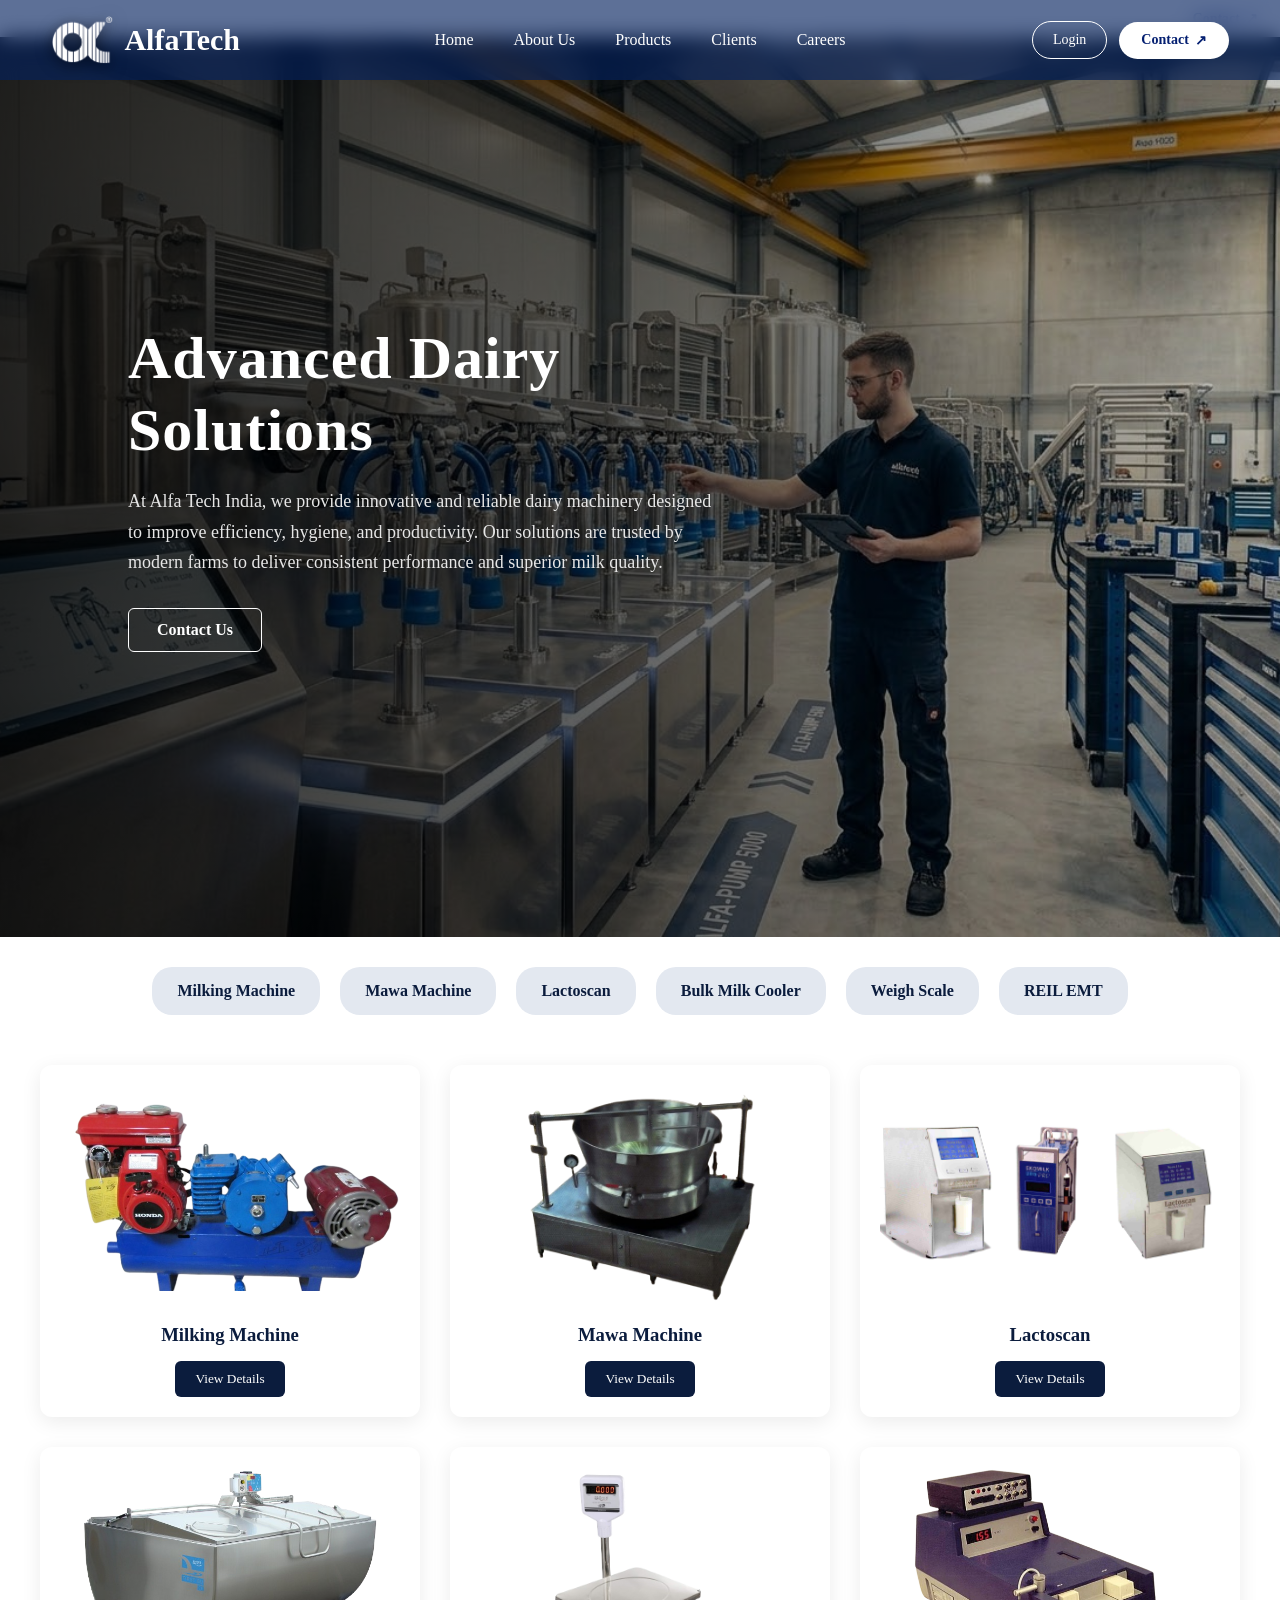
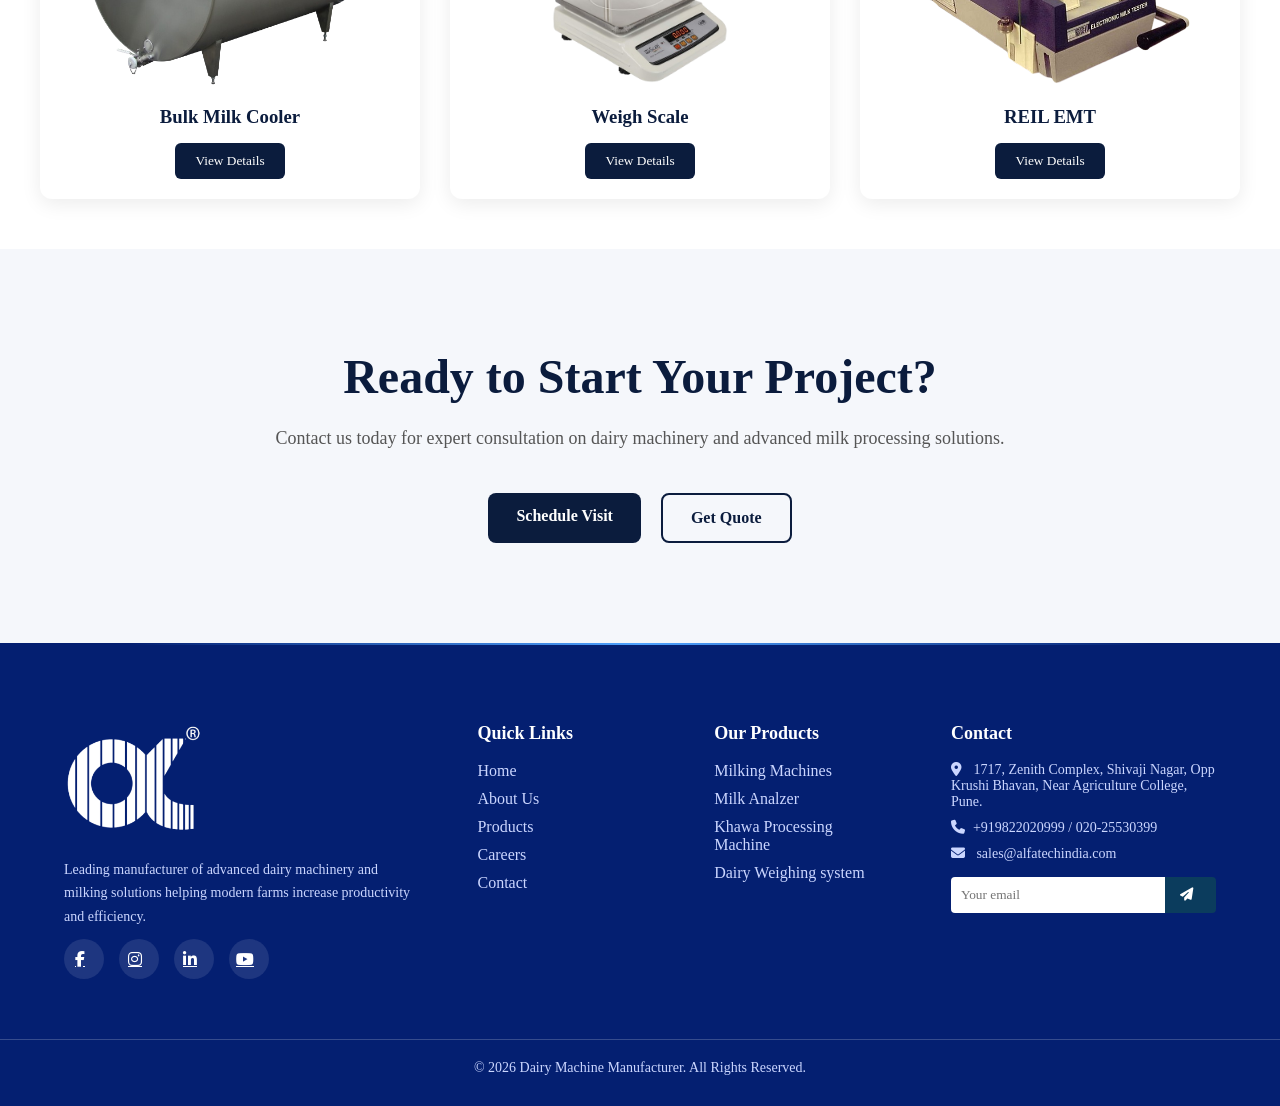
<file: product.html>
<!DOCTYPE html>
<html lang="en">
<head>
<meta charset="UTF-8">
<meta name="viewport" content="width=device-width, initial-scale=1.0">
<title>AlfaTech</title>
<link rel="stylesheet" href="css/product.css">
<link rel="stylesheet"
href="https://cdnjs.cloudflare.com/ajax/libs/font-awesome/6.5.0/css/all.min.css">
<link rel="icon" type="image/png" href="Images/logo.png">
</head>

<body>

    
<!-- ================================================= -->
<!-- ===================== NAVBAR ===================== -->
<!-- ================================================= -->

<header class="navbar" id="navbar">

<div class="nav-wrapper">

<!-- LEFT LOGO -->

<div class="nav-left">
<img src="Images/logo.png" class="logo">
<span>AlfaTech</span>
</div>


<!-- CENTER MENU -->

<nav class="nav-center">

<a href="index.html">Home</a>
<a href="about.html">About Us</a>
<a href="product.html">Products</a>
<a href="clients.html">Clients</a>
<a href="careers.html">Careers</a>


</nav>


<!-- RIGHT BUTTON -->

<div class="nav-right">

   <!-- LOGIN BUTTON -->
      <a href="login.html" class="login-btn">
        Login
      </a>

<a href="contact.html" class="contact-btn">
Contact
<span>↗</span>
</a>



</div>

</div>

</header>



<!-- RIGHT BUTTON -->

<div class="nav-right">

<a href="contact.html" class="contact-btn">
Contact
<span>↗</span>
</a>

</div>

</div>

</header>


<!-- HERO -->
<section class="product-hero">
  <div class="product-hero-content">
    <h1>Advanced Dairy Solutions</h1>

    <p>
      At Alfa Tech India, we provide innovative and reliable dairy machinery 
      designed to improve efficiency, hygiene, and productivity. Our solutions 
      are trusted by modern farms to deliver consistent performance and 
      superior milk quality.
    </p>

    <div class="hero-buttons">
      <a href="contact.html" class="btn-primary">Contact Us</a>
    </div>
  </div>
</section>


<!-- ================= CATEGORY ================= -->
<section class="product-category">

  <div class="category-pill " data-filter="milking">Milking Machine</div>
  <div class="category-pill" data-filter="mawa">Mawa Machine</div>
  <div class="category-pill" data-filter="lactoscan">Lactoscan</div>
  <div class="category-pill"data-filter="bmc">Bulk Milk Cooler</div>
  <div class="category-pill" data-filter="weigh">Weigh Scale</div>
  <div class="category-pill"data-filter="reil">REIL EMT</div>

</section>

<!-- ================= PRODUCT GRID ================= -->
<section class="product-grid">

  <!-- CARD 1 -->
  <div class="product-card " data-category="milking">
    <img src="Images/milking-machine.png">
    <h3>Milking Machine</h3>
    <button onclick="window.location.href='product/milking.html'">
  View Details
</button>
  </div>

  <!-- CARD 2 -->
  <div class="product-card" data-category="mawa">
    <img src="Images/khawa_machine.png">
    <h3>Mawa Machine</h3>
    <button>View Details</button>
  </div>

  <!-- CARD 3 -->
  <div class="product-card " data-category="lactoscan">
    <img src="Images/LACEKO.jpg">
    <h3>Lactoscan</h3>
    <button>View Details</button>
  </div>

  <!-- CARD 4 -->
  <div class="product-card" data-category="bmc">
    <img src="Images/bulk-milk-cooler.png">
    <h3>Bulk Milk Cooler</h3>
    <button>View Details</button>
  </div>

  <!-- CARD 5 -->
  <div class="product-card " data-category="weigh">
    <img src="Images/weighing_scale.png">
    <h3>Weigh Scale</h3>
    <button>View Details</button>
  </div>

  <!-- CARD 6 -->
  <div class="product-card "data-category="reil">
    <img src="Images/REIL-EMT.png">
    <h3>REIL EMT</h3>
    <button>View Details</button>
  </div>

</section>


<section class="cta-section">

  <div class="cta-container">

    <h2>Ready to Start Your Project?</h2>

    <p>
      Contact us today for expert consultation on dairy machinery 
      and advanced milk processing solutions.
    </p>

    <div class="cta-buttons">
      <a href="contact.html" class="cta-btn primary">Schedule Visit</a>
      <a href="contact.html" class="cta-btn secondary">Get Quote</a>
    </div>

  </div>

</section>

<!-- ======================footer========================= -->
 <footer class="footer ">

<div class="footer-container">

<!-- COLUMN 1 -->

<div class="footer-col footer-brand">

<img src="Images/logo.png" class="footer-logo">

<p>
Leading manufacturer of advanced dairy machinery and milking
solutions helping modern farms increase productivity and efficiency.
</p>

<div class="footer-social">

<a href="#"><i class="fab fa-facebook-f"></i></a>
<a href="#"><i class="fab fa-instagram"></i></a>
<a href="#"><i class="fab fa-linkedin-in"></i></a>
<a href="#"><i class="fab fa-youtube"></i></a>

</div>

</div>

<!-- COLUMN 2 -->

<div class="footer-col">

<h3>Quick Links</h3>

<ul>
<li><a href="index.html">Home</a></li>
<li><a href="about.html">About Us</a></li>
<li><a href="prduct.html">Products</a></li>
<li><a href="careers.html">Careers</a></li>
<li><a href="contact.html">Contact</a></li>
</ul>

</div>

<!-- COLUMN 3 -->

<div class="footer-col">

<h3>Our Products</h3>

<ul>
<li><a href="#">Milking Machines</a></li>
<li><a href="#">Milk Analzer</a></li>
<li><a href="#">Khawa Processing Machine</a></li>
<li><a href="#">Dairy Weighing system</a></li>
</ul>

</div>

<!-- COLUMN 4 -->

<div class="footer-col">

<h3>Contact</h3>
<p><i class="fa-solid fa-location-dot"></i> 1717, Zenith Complex, Shivaji Nagar, Opp Krushi Bhavan, Near Agriculture College, Pune.</p>
<p><i class="fa-solid fa-phone"></i>+919822020999 / 020-25530399</p>
<p><i class="fa-solid fa-envelope"></i> sales@alfatechindia.com</p>

<div class="newsletter">

<input type="email" placeholder="Your email">
<button><i class="fa-solid fa-paper-plane"></i></button>
</div>
</div>
</div>
<!-- BOTTOM -->
<div class="footer-bottom">
<p>© 2026 Dairy Machine Manufacturer. All Rights Reserved.</p>
</div>
</footer>


<script src="js/product.js"></script>
<script src="js/script.js"></script>
</body>
</html>
</file>
<file: css/product.css>
*{
margin:0;
padding:0;
box-sizing:border-box;
font-family:Segoe UI;
}

body{
background:#fff;
}

html{
scroll-behavior:smooth;

}

html, body {
  overflow-x: hidden;
}
/* =============animation============ */

.reveal{
opacity:0;
transform:translateY(60px);
transition:all 0.8s ease;
}

.reveal.active{
opacity:1;
transform:translateY(0);
}

.reveal-left{
opacity:0;
transform:translateX(-80px);
transition:all 0.8s ease;
}

.reveal-right{
opacity:0;
transform:translateX(80px);
transition:all 0.8s ease;
}

.reveal-left.active,
.reveal-right.active{
opacity:1;
transform:translateX(0);
}

.parallax{
transform:translateY(0);
transition:transform 0.2s ease-out;
}

/* ==================NAVBAR============== */

.navbar{
position:fixed;
top:0;
width:100%;
background:rgba(4, 34, 94, 0.645);   /* transparent dark */
backdrop-filter:blur(10px);
-webkit-backdrop-filter:blur(10px);
padding:15px 0;
z-index:1000;
transition:0.4s;
}

.nav-wrapper{
width:92%;
margin:auto;
display:grid;
grid-template-columns:1fr auto 1fr;
align-items:center;
}

/* LEFT */
.nav-left{

  display: flex;            /* align logo + text in a row */
    align-items: center;      /* vertically center text with logo */
    gap: 10px;                /* spacing between logo and text */
    justify-self: start;
}

.logo{
 height: 50px;             /* logo height */
    filter: drop-shadow(0 3px 8px rgba(0,0,0,0.6));
}

.nav-left span{
     font-size: 30px;        /* small, readable text relative to logo */
    color: white;
    font-weight: 600;
    line-height: 1;  
}

/* CENTER MENU */
.nav-center{
display:flex;
gap:40px;
justify-content:center;
}

.nav-center a{
color:rgb(255, 255, 255);
text-decoration:none;
font-size:16px;
font-weight:500;
position:relative;
}

/* UNDERLINE EFFECT */

.nav-center a::after{
content:"";
position:absolute;
width:0;
height:2px;
background:white;
bottom:-6px;
left:50%;
transform:translateX(-50%);
transition:0.3s;
}

.nav-center a:hover::after{
width:100%;
}

/* RIGHT BUTTONS */
.nav-right{
    display:flex;
    align-items:center;
    gap:12px;
    justify-content:flex-end;
}

/* LOGIN (secondary) */
.login-btn{
    padding:10px 20px;
    border:1px solid white;
    color:white;
    border-radius:25px;
    text-decoration:none;
    font-size:14px;
    transition:0.3s;
}

.login-btn:hover{
    background:white;
    color:#041f71;
}

/* CONTACT (primary) */
.contact-btn{
    padding:10px 22px;
    background:white;
    color:#041f71;
    border-radius:25px;
    text-decoration:none;
    font-size:14px;
    font-weight:600;
    display:flex;
    align-items:center;
    gap:6px;
    transition:0.3s;
}

.contact-btn:hover{
    background:#041f71;
    color:white;
    border:1px solid white;
    transform:translateY(-2px);
}



/* GLASSMORPHISM ON SCROLL */
.navbar.scrolled{
background:rgba(4, 34, 94, 0.76);
backdrop-filter:blur(12px);
border-bottom:1px solid rgba(255,255,255,0.1);
}



/* ============================= */
/* PRODUCT HERO SECTION */
/* ============================= */

.product-hero {
    height: 100vh;
    display: flex;
    align-items: center;
    padding: 0 10%;
    position: relative;
    color: #fff;
    overflow: hidden;
    background: url("/Images/product.jpg") no-repeat center center/cover;
}

/* DARK OVERLAY */
.product-hero::before {
    content: "";
    position: absolute;
    top: 0;
    left: 0;
    width: 100%;
    height: 100%;
    background: linear-gradient(
        to right,
        rgba(0,0,0,0.85) 0%,
        rgba(0,0,0,0.6) 50%,
        rgba(0,0,0,0.2) 100%
    );
    z-index: 1;
}

/* CONTENT */
.product-hero-content {
    position: relative;
    z-index: 2;
    max-width: 600px;
}

/* TITLE */
.product-hero-content h1 {
    font-size: 60px;
    font-weight: 700;
    margin-bottom: 20px;
    line-height: 1.2;
    letter-spacing: 1px;
    color: #ffffff;
}

/* PARAGRAPH */
.product-hero-content p {
    font-size: 18px;
    line-height: 1.7;
    color: #e6e6e6;
    margin-bottom: 30px;
}

.hero-buttons{
  margin-top: 20px;
}

/* PRIMARY BUTTON */
.btn-primary{
  display: inline-block;
  background: linear-gradient(135deg, #032252);
  color: #fff;
  padding: 12px 28px;
  border-radius: 6px;
  text-decoration: none;
  font-weight: 600;
  transition: 0.3s;
  border: 1px solid white;
}

.btn-primary:hover{
  transform: translateY(-2px);
  box-shadow: 0 6px 18px rgba(0,0,0,0.2);
}
/* ============================= */
/* RESPONSIVE */
@media(max-width: 1024px){
    .product-hero-content h1 {
        font-size: 48px;
    }
    .product-hero-content p {
        font-size: 16px;
    }
}

@media(max-width: 768px){
    .product-hero {
        padding: 0 6%;
        justify-content: center;
        text-align: center;
        height: auto;
        padding-top: 100px;
        padding-bottom: 100px;
    }

    .product-hero-content h1 {
        font-size: 36px;
    }

    .product-hero-content p {
        font-size: 15px;
    }

    .hero-buttons {
        justify-content: center;
        flex-wrap: wrap;
    }
}


/* CATEGORY PILLS */
.product-category{
display:flex;
gap:20px;
padding:30px 40px;
flex-wrap:wrap;
justify-content:center;
}

.category-pill{
padding:15px 25px;
border-radius:20px;
background:#e3e8f0;
color:#0b1c3d;
font-weight:600;
cursor:pointer;
transition:0.3s;
}

.category-pill.active,
.category-pill:hover{
background:#0b1c3d;
color:#fff;
}

/* PRODUCT GRID */
.product-grid{
display:grid;
grid-template-columns:repeat(auto-fit, minmax(280px, 1fr));
gap:30px;
padding:20px 40px 50px;
}

/* CARD */
.product-card{
background:#fff;
padding:20px;
border-radius:12px;
text-align:center;
box-shadow:0 5px 20px rgba(0,0,0,0.08);
transition:0.3s;
}

.product-card:hover{
transform:translateY(-8px);
box-shadow:0 10px 30px rgba(0,0,0,0.15);
}

/* IMAGE */
.product-card img{
width:100%;
height:220px;
object-fit:contain;
margin-bottom:15px;
}

/* TITLE */
.product-card h3{
color:#0b1c3d;
margin-bottom:15px;
}

/* BUTTON */
.product-card button{
background:#0b1c3d;
color:#fff;
border:none;
padding:10px 20px;
border-radius:6px;
cursor:pointer;
transition:0.3s;
}

.product-card button:hover{
background:#162f66;
}


/* ================= CTA SECTION ================= */

.cta-section{
  background:#f5f7fb;
  padding:100px 20px;
  text-align:center;
}

.cta-container{
  max-width:800px;
  margin:auto;
}

/* TITLE */
.cta-container h2{
  font-size:48px;
  font-weight:700;
  color:#0b1c3d;
  margin-bottom:20px;
}

/* TEXT */
.cta-container p{
  font-size:18px;
  color:#555;
  line-height:1.6;
  margin-bottom:40px;
}

/* BUTTONS */
.cta-buttons{
  display:flex;
  justify-content:center;
  gap:20px;
  flex-wrap:wrap;
}

/* PRIMARY BUTTON */
.cta-btn{
  padding:14px 28px;
  border-radius:8px;
  text-decoration:none;
  font-weight:600;
  transition:0.3s;
}

.cta-btn.primary{
  background:#0b1c3d;
  color:#fff;
}

.cta-btn.primary:hover{
  background:#162f66;
  transform:translateY(-2px);
}

/* SECONDARY BUTTON */
.cta-btn.secondary{
  border:2px solid #0b1c3d;
  color:#0b1c3d;
}

.cta-btn.secondary:hover{
  background:#0b1c3d;
  color:#fff;
}

/* RESPONSIVE */
@media(max-width:768px){
  .cta-container h2{
    font-size:32px;
  }

  .cta-container p{
    font-size:15px;
  }
}

/* ========================= */
/* FOOTER */
/* ========================= */

.footer{
background:#041f71;
color:white;
padding:80px 0 30px;
position:relative;

}

/* subtle glow line */
.footer::before{
content:"";
position:absolute;
top:0;
left:50%;
transform:translateX(-50%);
width:80%;
height:2px;
background:linear-gradient(
90deg,
transparent,
#4fa3ff,
transparent
);
}

.footer-container{
width:90%;
margin:auto;
display:grid;
grid-template-columns:2fr 1fr 1fr 1.5fr;

gap:60px;
}

/* LOGO */
.footer-logo{
width:140px;
margin-bottom:20px;
}

/* BRAND TEXT */
.footer-brand p{
color:#cbd6ff;
line-height:1.7;
margin-bottom:25px;
}

/* SOCIAL ICONS */

.footer-social{
display:flex;
gap:15px;
}

.footer-social a{
width:40px;
height:40px;
display:flex;
align-items:center;
justify-content:center;
background:rgba(255,255,255,0.1);
border-radius:50%;
color:white;
transition:0.3s;
}

.footer-social a:hover{
background:white;
color:#041f71;
transform:translateY(-4px);
}

/* TITLES */

.footer-col h3{
margin-bottom:18px;
font-size:18px;
}

/* LINKS */

.footer-col ul{
list-style:none;
}

.footer-col ul li{
margin-bottom:10px;
}

.footer-col ul li a{
color:#cbd6ff;
text-decoration:none;
transition:0.3s;
}

.footer-col ul li a:hover{
color:white;
padding-left:5px;
}

/* CONTACT TEXT */

.footer-col p{
color:#cbd6ff;
margin-bottom:10px;
font-size:14px;
}

.footer-col i{
margin-right:8px;
}

/* NEWSLETTER */

.newsletter{
display:flex;
margin-top:15px;
}

.newsletter input{
flex:1;
padding:10px;
border:none;
outline:none;
border-radius:4px 0 0 4px;
}

.newsletter button{
background:#0B3C5D;
border:none;
padding:10px 15px;
color:white;
border-radius:0 4px 4px 0;
cursor:pointer;
}

/* BOTTOM */

.footer-bottom{
text-align:center;
margin-top:60px;
padding-top:20px;
border-top:1px solid rgba(255,255,255,0.2);
font-size:14px;
color:#cbd6ff;
}
</file>
